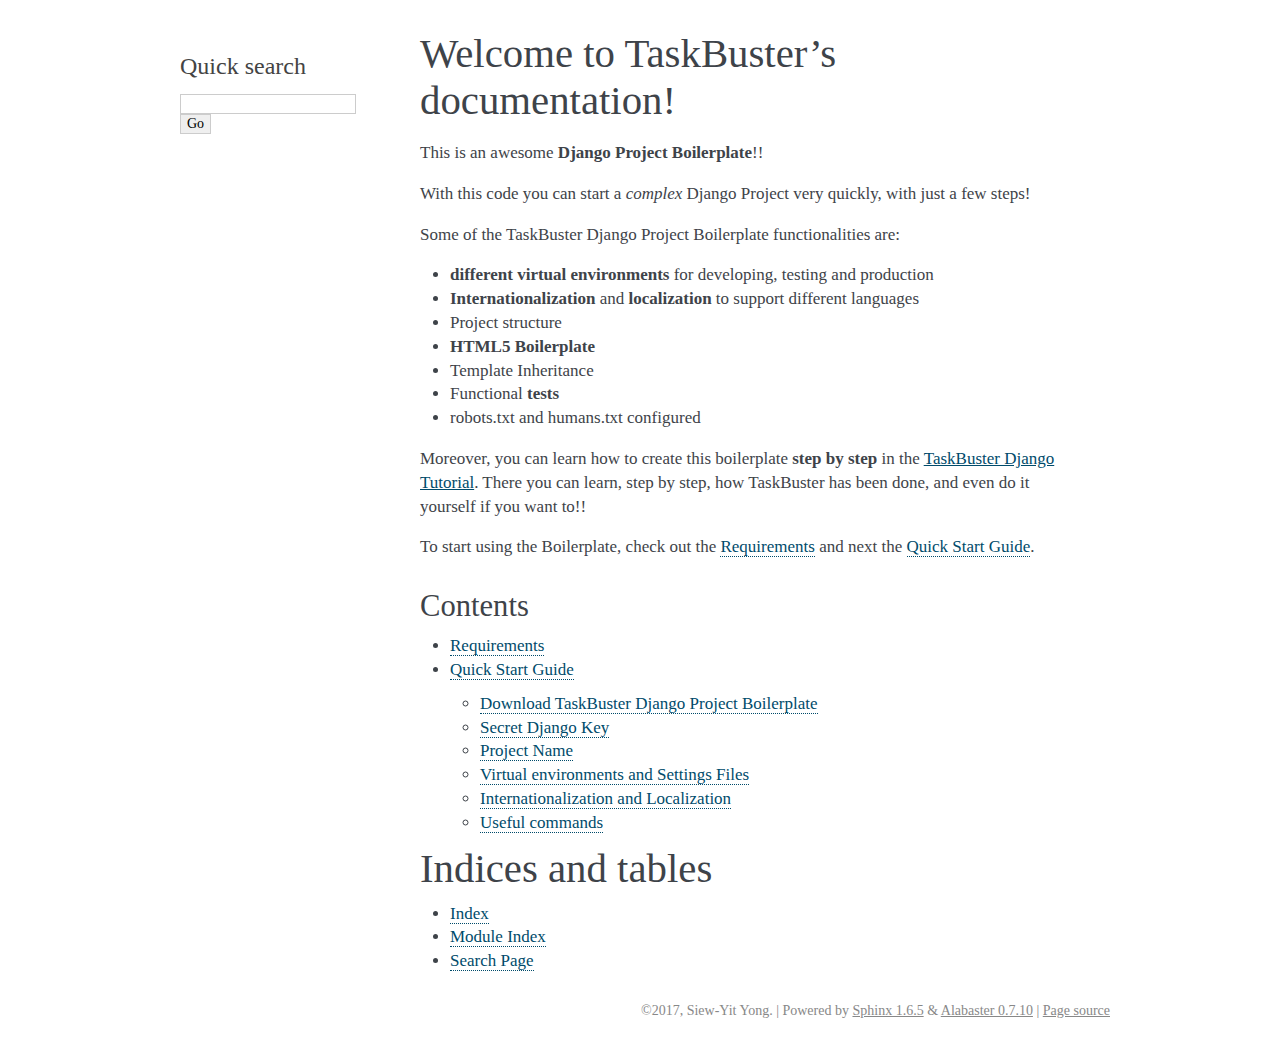
<file: docs/_build/html/index.html>
<!DOCTYPE html PUBLIC "-//W3C//DTD XHTML 1.0 Transitional//EN"
  "http://www.w3.org/TR/xhtml1/DTD/xhtml1-transitional.dtd">

<html xmlns="http://www.w3.org/1999/xhtml">
  <head>
    <meta http-equiv="Content-Type" content="text/html; charset=utf-8" />
    <title>Welcome to TaskBuster’s documentation! &#8212; TaskBuster 0.1.0 documentation</title>
    <link rel="stylesheet" href="_static/alabaster.css" type="text/css" />
    <link rel="stylesheet" href="_static/pygments.css" type="text/css" />
    <script type="text/javascript">
      var DOCUMENTATION_OPTIONS = {
        URL_ROOT:    './',
        VERSION:     '0.1.0',
        COLLAPSE_INDEX: false,
        FILE_SUFFIX: '.html',
        HAS_SOURCE:  true,
        SOURCELINK_SUFFIX: '.txt'
      };
    </script>
    <script type="text/javascript" src="_static/jquery.js"></script>
    <script type="text/javascript" src="_static/underscore.js"></script>
    <script type="text/javascript" src="_static/doctools.js"></script>
    <link rel="index" title="Index" href="genindex.html" />
    <link rel="search" title="Search" href="search.html" />
    <link rel="next" title="Requirements" href="requirements.html" />
   
  <link rel="stylesheet" href="_static/custom.css" type="text/css" />
  
  
  <meta name="viewport" content="width=device-width, initial-scale=0.9, maximum-scale=0.9" />

  </head>
  <body>
  

    <div class="document">
      <div class="documentwrapper">
        <div class="bodywrapper">
          <div class="body" role="main">
            
  <div class="section" id="welcome-to-taskbuster-s-documentation">
<h1>Welcome to TaskBuster’s documentation!<a class="headerlink" href="#welcome-to-taskbuster-s-documentation" title="Permalink to this headline">¶</a></h1>
<p>This is an awesome <strong>Django Project Boilerplate</strong>!!</p>
<p>With this code you can start a <em>complex</em> Django Project
very quickly, with just a few steps!</p>
<p>Some of the TaskBuster Django Project Boilerplate functionalities are:</p>
<ul class="simple">
<li><strong>different virtual environments</strong> for developing, testing and production</li>
<li><strong>Internationalization</strong> and <strong>localization</strong> to support different languages</li>
<li>Project structure</li>
<li><strong>HTML5 Boilerplate</strong></li>
<li>Template Inheritance</li>
<li>Functional <strong>tests</strong></li>
<li>robots.txt and humans.txt configured</li>
</ul>
<p>Moreover, you can learn how to create this boilerplate <strong>step by step</strong>
in the <a href="http://marinamele.com/taskbuster-django-tutorial"
target="_blank">TaskBuster Django Tutorial</a>. There you can learn, step by step, how
TaskBuster has been done, and even do it yourself if you want to!!</p>
<p>To start using the Boilerplate, check out the <a class="reference internal" href="requirements.html"><span class="doc">Requirements</span></a>
and next the <a class="reference internal" href="quick_start.html"><span class="doc">Quick Start Guide</span></a>.</p>
<div class="section" id="contents">
<h2>Contents<a class="headerlink" href="#contents" title="Permalink to this headline">¶</a></h2>
<div class="toctree-wrapper compound">
<ul>
<li class="toctree-l1"><a class="reference internal" href="requirements.html">Requirements</a></li>
<li class="toctree-l1"><a class="reference internal" href="quick_start.html">Quick Start Guide</a><ul>
<li class="toctree-l2"><a class="reference internal" href="quick_start.html#download-taskbuster-django-project-boilerplate">Download TaskBuster Django Project Boilerplate</a></li>
<li class="toctree-l2"><a class="reference internal" href="quick_start.html#secret-django-key">Secret Django Key</a></li>
<li class="toctree-l2"><a class="reference internal" href="quick_start.html#project-name">Project Name</a></li>
<li class="toctree-l2"><a class="reference internal" href="quick_start.html#virtual-environments-and-settings-files">Virtual environments and Settings Files</a></li>
<li class="toctree-l2"><a class="reference internal" href="quick_start.html#internationalization-and-localization">Internationalization and Localization</a></li>
<li class="toctree-l2"><a class="reference internal" href="quick_start.html#useful-commands">Useful commands</a></li>
</ul>
</li>
</ul>
</div>
</div>
</div>
<div class="section" id="indices-and-tables">
<h1>Indices and tables<a class="headerlink" href="#indices-and-tables" title="Permalink to this headline">¶</a></h1>
<ul class="simple">
<li><a class="reference internal" href="genindex.html"><span class="std std-ref">Index</span></a></li>
<li><a class="reference internal" href="py-modindex.html"><span class="std std-ref">Module Index</span></a></li>
<li><a class="reference internal" href="search.html"><span class="std std-ref">Search Page</span></a></li>
</ul>
</div>


          </div>
        </div>
      </div>
      <div class="sphinxsidebar" role="navigation" aria-label="main navigation">
        <div class="sphinxsidebarwrapper"><div class="relations">
<h3>Related Topics</h3>
<ul>
  <li><a href="#">Documentation overview</a><ul>
      <li>Next: <a href="requirements.html" title="next chapter">Requirements</a></li>
  </ul></li>
</ul>
</div>
<div id="searchbox" style="display: none" role="search">
  <h3>Quick search</h3>
    <form class="search" action="search.html" method="get">
      <div><input type="text" name="q" /></div>
      <div><input type="submit" value="Go" /></div>
      <input type="hidden" name="check_keywords" value="yes" />
      <input type="hidden" name="area" value="default" />
    </form>
</div>
<script type="text/javascript">$('#searchbox').show(0);</script>
        </div>
      </div>
      <div class="clearer"></div>
    </div>
    <div class="footer">
      &copy;2017, Siew-Yit Yong.
      
      |
      Powered by <a href="http://sphinx-doc.org/">Sphinx 1.6.5</a>
      &amp; <a href="https://github.com/bitprophet/alabaster">Alabaster 0.7.10</a>
      
      |
      <a href="_sources/index.rst.txt"
          rel="nofollow">Page source</a>
    </div>

    

    
  </body>
</html>
</file>
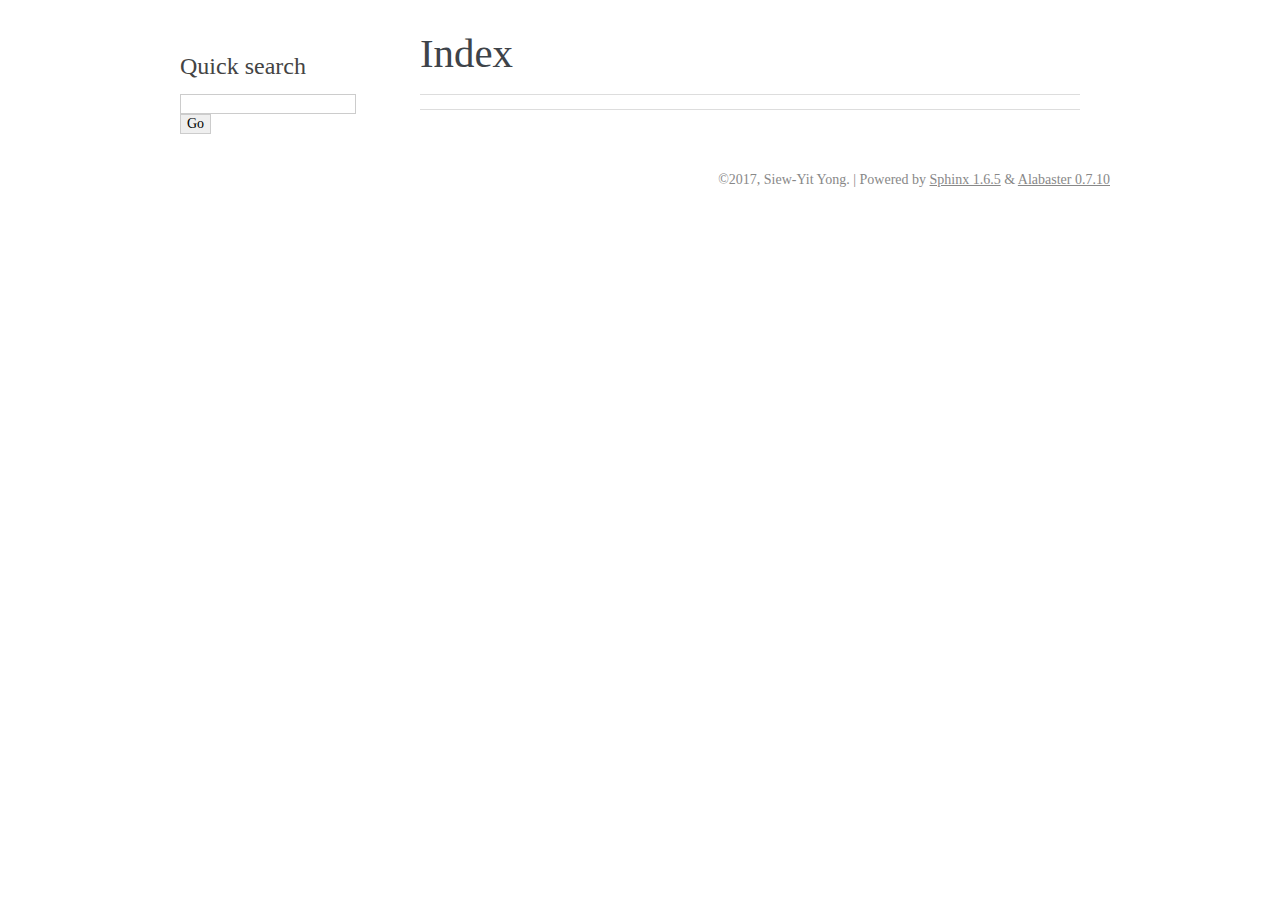
<file: docs/_build/html/genindex.html>
<!DOCTYPE html PUBLIC "-//W3C//DTD XHTML 1.0 Transitional//EN"
  "http://www.w3.org/TR/xhtml1/DTD/xhtml1-transitional.dtd">

<html xmlns="http://www.w3.org/1999/xhtml">
  <head>
    <meta http-equiv="Content-Type" content="text/html; charset=utf-8" />
    <title>Index &#8212; TaskBuster 0.1.0 documentation</title>
    <link rel="stylesheet" href="_static/alabaster.css" type="text/css" />
    <link rel="stylesheet" href="_static/pygments.css" type="text/css" />
    <script type="text/javascript">
      var DOCUMENTATION_OPTIONS = {
        URL_ROOT:    './',
        VERSION:     '0.1.0',
        COLLAPSE_INDEX: false,
        FILE_SUFFIX: '.html',
        HAS_SOURCE:  true,
        SOURCELINK_SUFFIX: '.txt'
      };
    </script>
    <script type="text/javascript" src="_static/jquery.js"></script>
    <script type="text/javascript" src="_static/underscore.js"></script>
    <script type="text/javascript" src="_static/doctools.js"></script>
    <link rel="index" title="Index" href="#" />
    <link rel="search" title="Search" href="search.html" />
   
  <link rel="stylesheet" href="_static/custom.css" type="text/css" />
  
  
  <meta name="viewport" content="width=device-width, initial-scale=0.9, maximum-scale=0.9" />

  </head>
  <body>
  

    <div class="document">
      <div class="documentwrapper">
        <div class="bodywrapper">
          <div class="body" role="main">
            

<h1 id="index">Index</h1>

<div class="genindex-jumpbox">
 
</div>


          </div>
        </div>
      </div>
      <div class="sphinxsidebar" role="navigation" aria-label="main navigation">
        <div class="sphinxsidebarwrapper"><div class="relations">
<h3>Related Topics</h3>
<ul>
  <li><a href="index.html">Documentation overview</a><ul>
  </ul></li>
</ul>
</div>
<div id="searchbox" style="display: none" role="search">
  <h3>Quick search</h3>
    <form class="search" action="search.html" method="get">
      <div><input type="text" name="q" /></div>
      <div><input type="submit" value="Go" /></div>
      <input type="hidden" name="check_keywords" value="yes" />
      <input type="hidden" name="area" value="default" />
    </form>
</div>
<script type="text/javascript">$('#searchbox').show(0);</script>
        </div>
      </div>
      <div class="clearer"></div>
    </div>
    <div class="footer">
      &copy;2017, Siew-Yit Yong.
      
      |
      Powered by <a href="http://sphinx-doc.org/">Sphinx 1.6.5</a>
      &amp; <a href="https://github.com/bitprophet/alabaster">Alabaster 0.7.10</a>
      
    </div>

    

    
  </body>
</html>
</file>
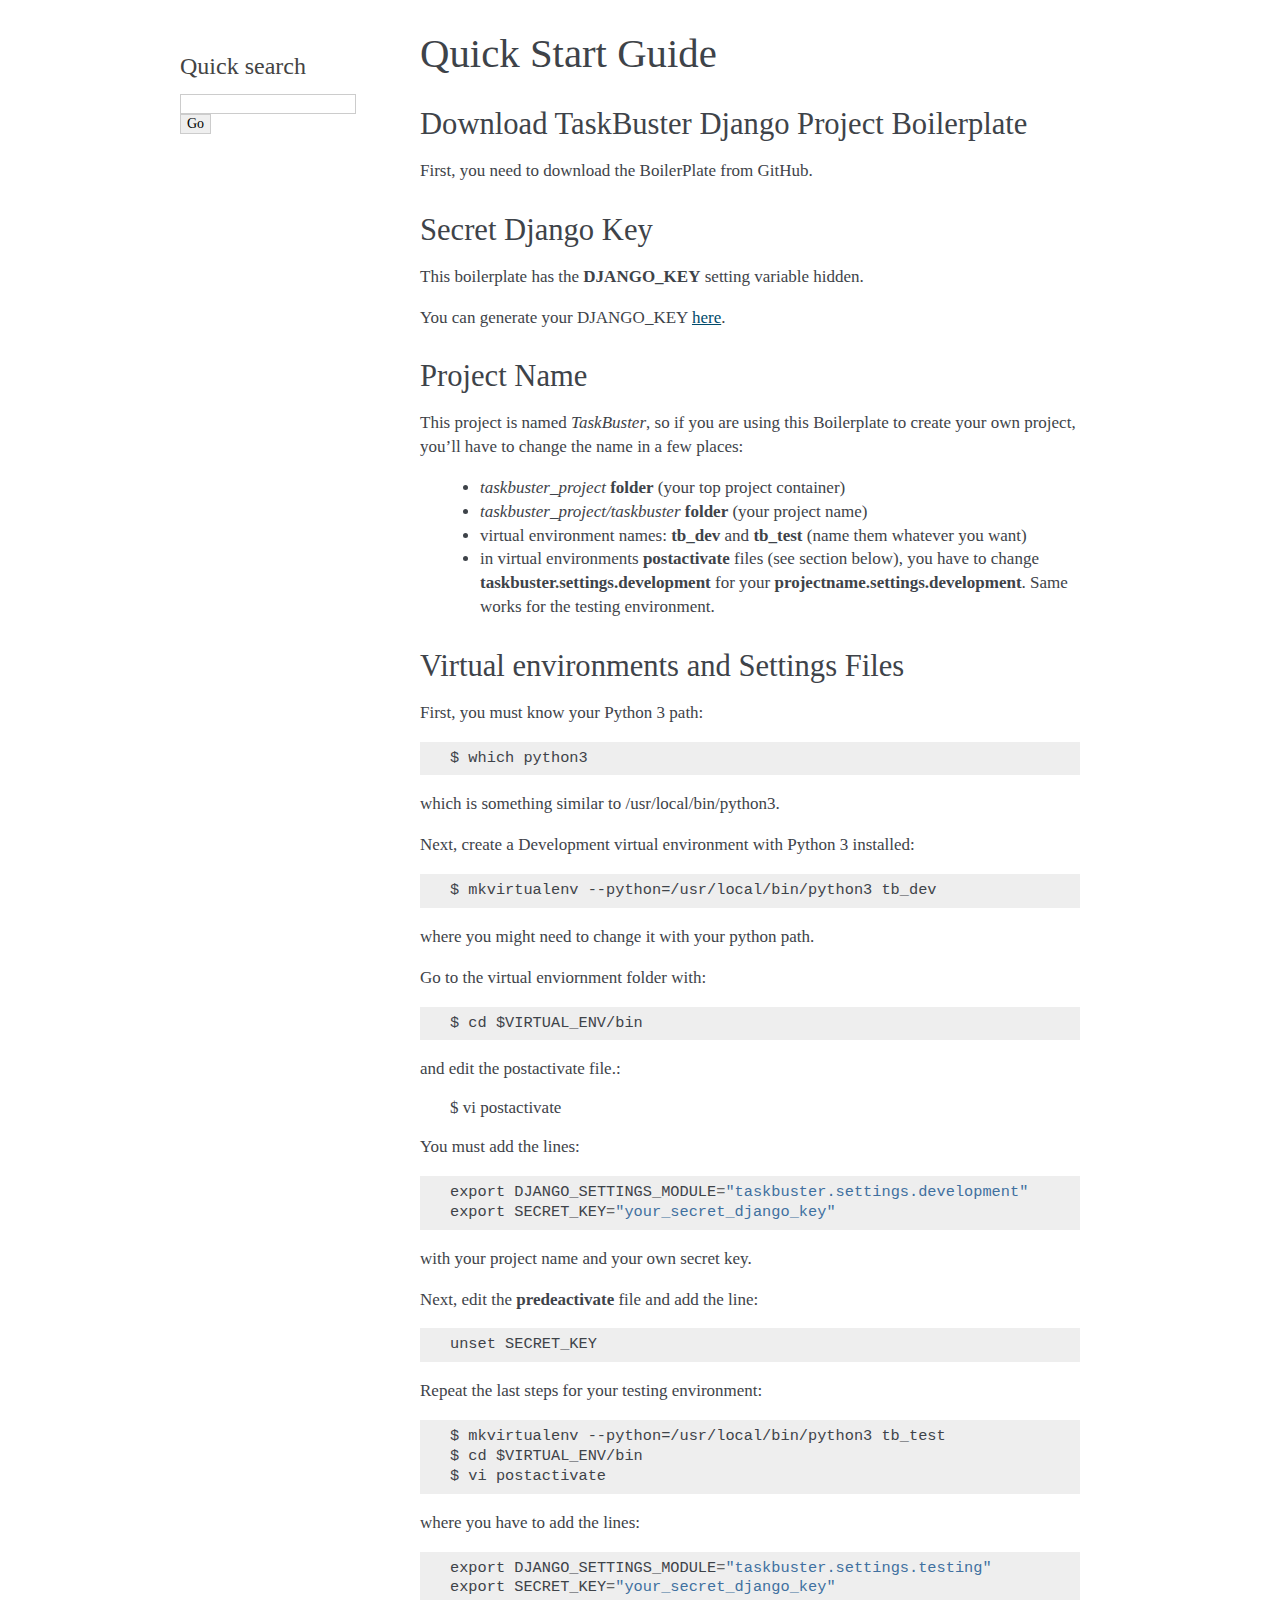
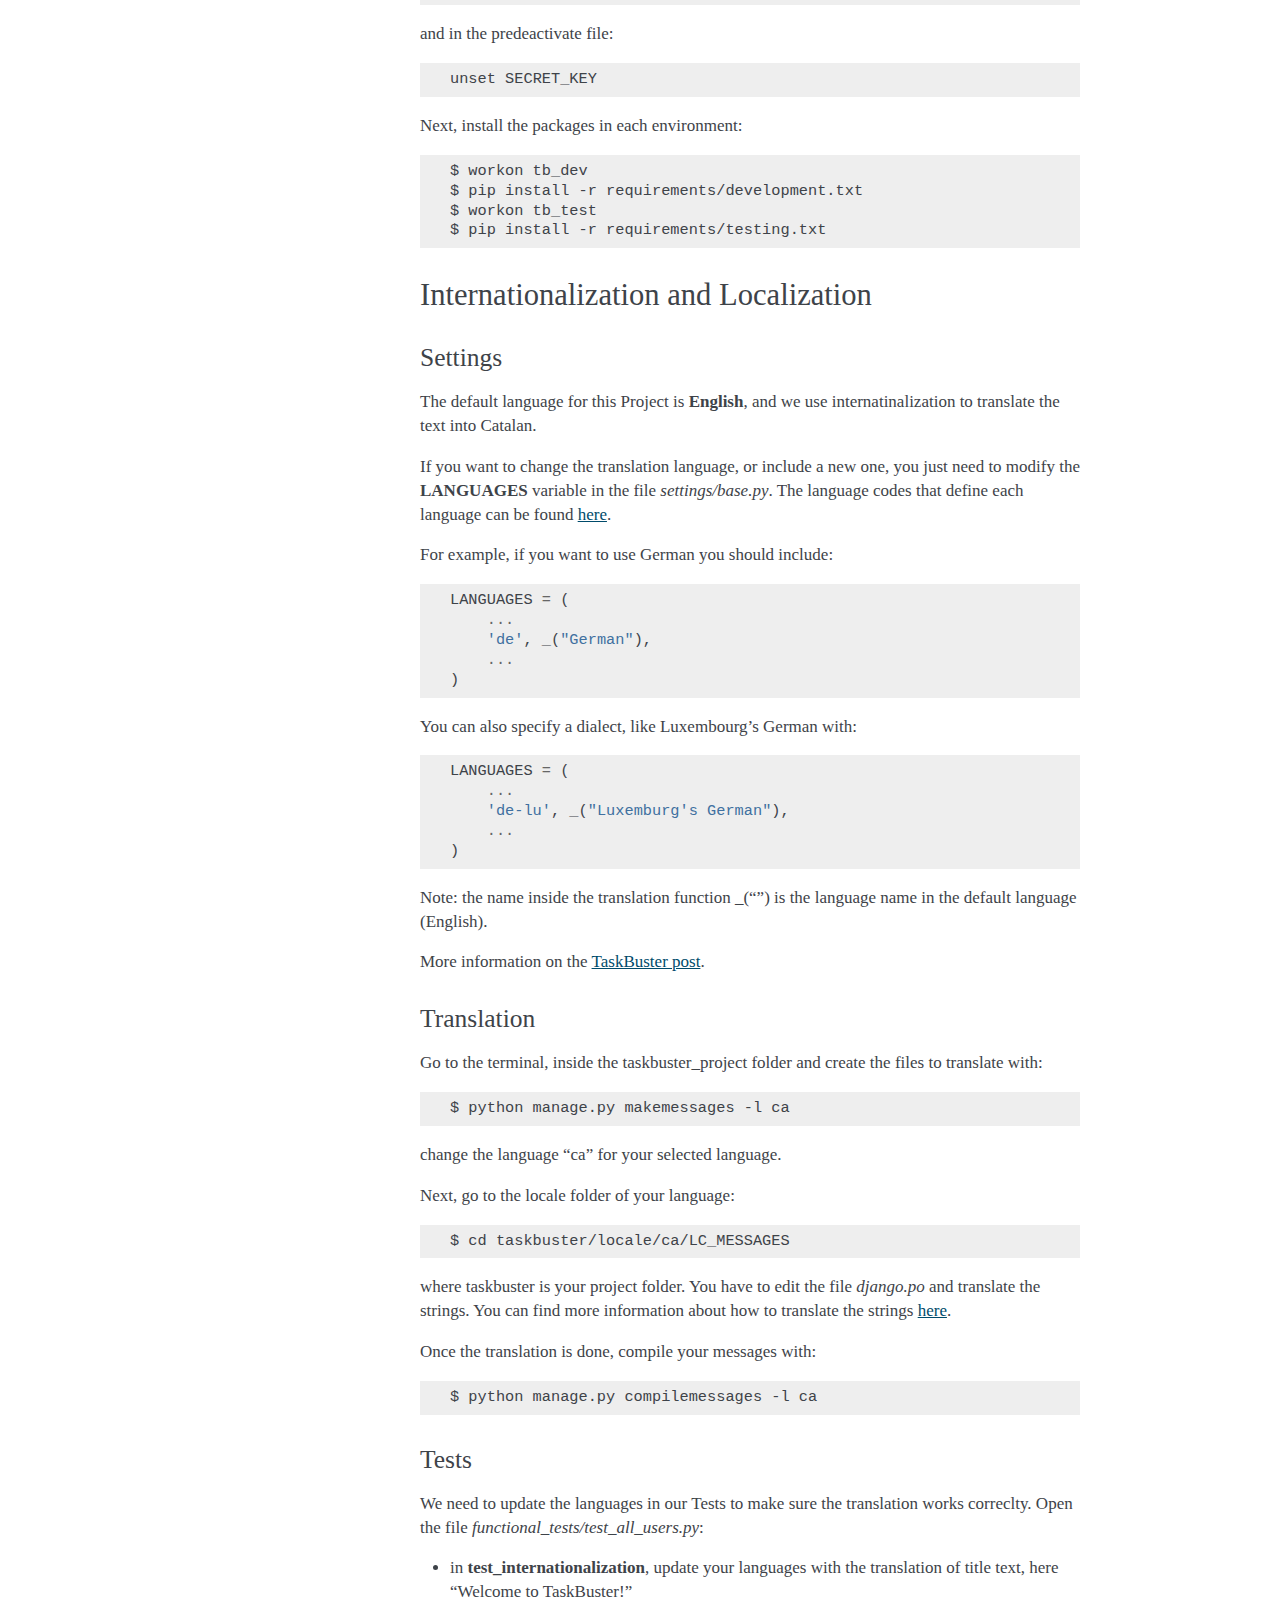
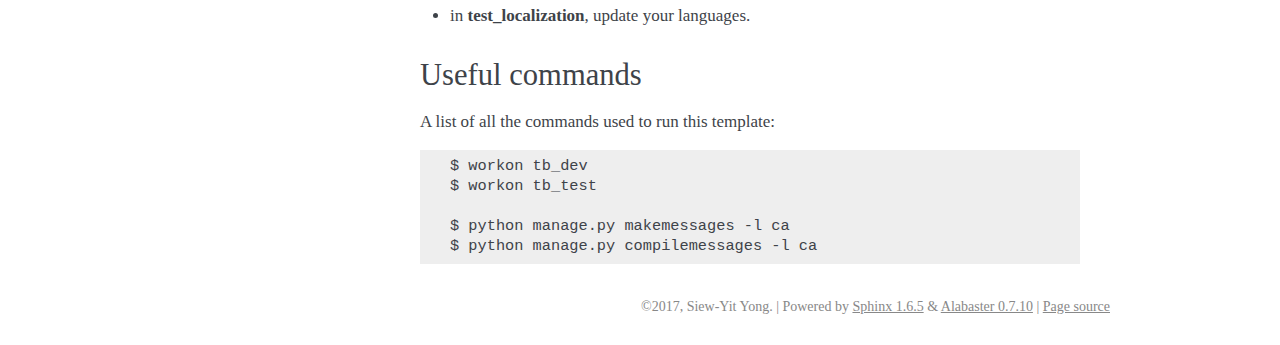
<file: docs/_build/html/quick_start.html>
<!DOCTYPE html PUBLIC "-//W3C//DTD XHTML 1.0 Transitional//EN"
  "http://www.w3.org/TR/xhtml1/DTD/xhtml1-transitional.dtd">

<html xmlns="http://www.w3.org/1999/xhtml">
  <head>
    <meta http-equiv="Content-Type" content="text/html; charset=utf-8" />
    <title>Quick Start Guide &#8212; TaskBuster 0.1.0 documentation</title>
    <link rel="stylesheet" href="_static/alabaster.css" type="text/css" />
    <link rel="stylesheet" href="_static/pygments.css" type="text/css" />
    <script type="text/javascript">
      var DOCUMENTATION_OPTIONS = {
        URL_ROOT:    './',
        VERSION:     '0.1.0',
        COLLAPSE_INDEX: false,
        FILE_SUFFIX: '.html',
        HAS_SOURCE:  true,
        SOURCELINK_SUFFIX: '.txt'
      };
    </script>
    <script type="text/javascript" src="_static/jquery.js"></script>
    <script type="text/javascript" src="_static/underscore.js"></script>
    <script type="text/javascript" src="_static/doctools.js"></script>
    <link rel="index" title="Index" href="genindex.html" />
    <link rel="search" title="Search" href="search.html" />
    <link rel="prev" title="Requirements" href="requirements.html" />
   
  <link rel="stylesheet" href="_static/custom.css" type="text/css" />
  
  
  <meta name="viewport" content="width=device-width, initial-scale=0.9, maximum-scale=0.9" />

  </head>
  <body>
  

    <div class="document">
      <div class="documentwrapper">
        <div class="bodywrapper">
          <div class="body" role="main">
            
  <div class="section" id="quick-start-guide">
<h1>Quick Start Guide<a class="headerlink" href="#quick-start-guide" title="Permalink to this headline">¶</a></h1>
<div class="section" id="download-taskbuster-django-project-boilerplate">
<h2>Download TaskBuster Django Project Boilerplate<a class="headerlink" href="#download-taskbuster-django-project-boilerplate" title="Permalink to this headline">¶</a></h2>
<p>First, you need to download the BoilerPlate from GitHub.</p>
</div>
<div class="section" id="secret-django-key">
<h2>Secret Django Key<a class="headerlink" href="#secret-django-key" title="Permalink to this headline">¶</a></h2>
<p>This boilerplate has the <strong>DJANGO_KEY</strong> setting variable hidden.</p>
<p>You can generate your DJANGO_KEY <a href="http://www.miniwebtool.com/django-secret-key-generator"
target="_blank">here</a>.</p>
</div>
<div class="section" id="project-name">
<h2>Project Name<a class="headerlink" href="#project-name" title="Permalink to this headline">¶</a></h2>
<p>This project is named <em>TaskBuster</em>, so if you are using this
Boilerplate to create your own project, you’ll have to change
the name in a few places:</p>
<blockquote>
<div><ul class="simple">
<li><em>taskbuster_project</em> <strong>folder</strong> (your top project container)</li>
<li><em>taskbuster_project/taskbuster</em> <strong>folder</strong> (your project name)</li>
<li>virtual environment names: <strong>tb_dev</strong> and <strong>tb_test</strong> (name them whatever you want)</li>
<li>in virtual environments <strong>postactivate</strong> files (see section below), you have to change <strong>taskbuster.settings.development</strong> for your <strong>projectname.settings.development</strong>. Same works for the testing environment.</li>
</ul>
</div></blockquote>
</div>
<div class="section" id="virtual-environments-and-settings-files">
<h2>Virtual environments and Settings Files<a class="headerlink" href="#virtual-environments-and-settings-files" title="Permalink to this headline">¶</a></h2>
<p>First, you must know your Python 3 path:</p>
<div class="highlight-default"><div class="highlight"><pre><span></span>$ which python3
</pre></div>
</div>
<p>which is something similar to /usr/local/bin/python3.</p>
<p>Next, create a Development virtual environment with Python 3 installed:</p>
<div class="highlight-default"><div class="highlight"><pre><span></span>$ mkvirtualenv --python=/usr/local/bin/python3 tb_dev
</pre></div>
</div>
<p>where you might need to change it with your python path.</p>
<p>Go to the virtual enviornment folder with:</p>
<div class="highlight-default"><div class="highlight"><pre><span></span>$ cd $VIRTUAL_ENV/bin
</pre></div>
</div>
<p>and edit the postactivate file.:</p>
<blockquote>
<div>$ vi postactivate</div></blockquote>
<p>You must add the lines:</p>
<div class="highlight-default"><div class="highlight"><pre><span></span><span class="n">export</span> <span class="n">DJANGO_SETTINGS_MODULE</span><span class="o">=</span><span class="s2">&quot;taskbuster.settings.development&quot;</span>
<span class="n">export</span> <span class="n">SECRET_KEY</span><span class="o">=</span><span class="s2">&quot;your_secret_django_key&quot;</span>
</pre></div>
</div>
<p>with your project name and your own secret key.</p>
<p>Next, edit the <strong>predeactivate</strong> file and add the line:</p>
<div class="highlight-default"><div class="highlight"><pre><span></span><span class="n">unset</span> <span class="n">SECRET_KEY</span>
</pre></div>
</div>
<p>Repeat the last steps for your testing environment:</p>
<div class="highlight-default"><div class="highlight"><pre><span></span>$ mkvirtualenv --python=/usr/local/bin/python3 tb_test
$ cd $VIRTUAL_ENV/bin
$ vi postactivate
</pre></div>
</div>
<p>where you have to add the lines:</p>
<div class="highlight-default"><div class="highlight"><pre><span></span><span class="n">export</span> <span class="n">DJANGO_SETTINGS_MODULE</span><span class="o">=</span><span class="s2">&quot;taskbuster.settings.testing&quot;</span>
<span class="n">export</span> <span class="n">SECRET_KEY</span><span class="o">=</span><span class="s2">&quot;your_secret_django_key&quot;</span>
</pre></div>
</div>
<p>and in the predeactivate file:</p>
<div class="highlight-default"><div class="highlight"><pre><span></span><span class="n">unset</span> <span class="n">SECRET_KEY</span>
</pre></div>
</div>
<p>Next, install the packages in each environment:</p>
<div class="highlight-default"><div class="highlight"><pre><span></span>$ workon tb_dev
$ pip install -r requirements/development.txt
$ workon tb_test
$ pip install -r requirements/testing.txt
</pre></div>
</div>
</div>
<div class="section" id="internationalization-and-localization">
<h2>Internationalization and Localization<a class="headerlink" href="#internationalization-and-localization" title="Permalink to this headline">¶</a></h2>
<div class="section" id="settings">
<h3>Settings<a class="headerlink" href="#settings" title="Permalink to this headline">¶</a></h3>
<p>The default language for this Project is <strong>English</strong>, and we use internatinalization to translate the text into Catalan.</p>
<p>If you want to change the translation language, or include a new one, you just need to modify the <strong>LANGUAGES</strong> variable in the file <em>settings/base.py</em>. The language codes that define each language can be found <a href="http://msdn.microsoft.com/en-us/library/ms533052(v=vs.85).aspx" target="_blank">here</a>.</p>
<p>For example, if you want to use German you should include:</p>
<div class="highlight-default"><div class="highlight"><pre><span></span><span class="n">LANGUAGES</span> <span class="o">=</span> <span class="p">(</span>
    <span class="o">...</span>
    <span class="s1">&#39;de&#39;</span><span class="p">,</span> <span class="n">_</span><span class="p">(</span><span class="s2">&quot;German&quot;</span><span class="p">),</span>
    <span class="o">...</span>
<span class="p">)</span>
</pre></div>
</div>
<p>You can also specify a dialect, like Luxembourg’s German with:</p>
<div class="highlight-default"><div class="highlight"><pre><span></span><span class="n">LANGUAGES</span> <span class="o">=</span> <span class="p">(</span>
    <span class="o">...</span>
    <span class="s1">&#39;de-lu&#39;</span><span class="p">,</span> <span class="n">_</span><span class="p">(</span><span class="s2">&quot;Luxemburg&#39;s German&quot;</span><span class="p">),</span>
    <span class="o">...</span>
<span class="p">)</span>
</pre></div>
</div>
<p>Note: the name inside the translation function _(“”) is the language name in the default language (English).</p>
<p>More information on the <a href="http://marinamele.com/taskbuster-django-tutorial/internationalization-localization-languages-time-zones" target="_blank">TaskBuster post</a>.</p>
</div>
<div class="section" id="translation">
<h3>Translation<a class="headerlink" href="#translation" title="Permalink to this headline">¶</a></h3>
<p>Go to the terminal, inside the taskbuster_project folder and create the files to translate with:</p>
<div class="highlight-default"><div class="highlight"><pre><span></span>$ python manage.py makemessages -l ca
</pre></div>
</div>
<p>change the language “ca” for your selected language.</p>
<p>Next, go to the locale folder of your language:</p>
<div class="highlight-default"><div class="highlight"><pre><span></span>$ cd taskbuster/locale/ca/LC_MESSAGES
</pre></div>
</div>
<p>where taskbuster is your project folder. You have to edit the file <em>django.po</em> and translate the strings. You can find more information about how to translate the strings <a href="http://marinamele.com/taskbuster-django-tutorial/internationalization-localization-languages-time-zones#inter-translation" target="_blank">here</a>.</p>
<p>Once the translation is done, compile your messages with:</p>
<div class="highlight-default"><div class="highlight"><pre><span></span>$ python manage.py compilemessages -l ca
</pre></div>
</div>
</div>
<div class="section" id="tests">
<h3>Tests<a class="headerlink" href="#tests" title="Permalink to this headline">¶</a></h3>
<p>We need to update the languages in our Tests to make sure the translation works correclty. Open the file <em>functional_tests/test_all_users.py</em>:</p>
<ul class="simple">
<li>in <strong>test_internationalization</strong>, update your languages with the translation of title text, here “Welcome to TaskBuster!”</li>
<li>in <strong>test_localization</strong>, update your languages.</li>
</ul>
</div>
</div>
<div class="section" id="useful-commands">
<h2>Useful commands<a class="headerlink" href="#useful-commands" title="Permalink to this headline">¶</a></h2>
<p>A list of all the commands used to run this template:</p>
<div class="highlight-default"><div class="highlight"><pre><span></span>$ workon tb_dev
$ workon tb_test

$ python manage.py makemessages -l ca
$ python manage.py compilemessages -l ca
</pre></div>
</div>
</div>
</div>


          </div>
        </div>
      </div>
      <div class="sphinxsidebar" role="navigation" aria-label="main navigation">
        <div class="sphinxsidebarwrapper"><div class="relations">
<h3>Related Topics</h3>
<ul>
  <li><a href="index.html">Documentation overview</a><ul>
      <li>Previous: <a href="requirements.html" title="previous chapter">Requirements</a></li>
  </ul></li>
</ul>
</div>
<div id="searchbox" style="display: none" role="search">
  <h3>Quick search</h3>
    <form class="search" action="search.html" method="get">
      <div><input type="text" name="q" /></div>
      <div><input type="submit" value="Go" /></div>
      <input type="hidden" name="check_keywords" value="yes" />
      <input type="hidden" name="area" value="default" />
    </form>
</div>
<script type="text/javascript">$('#searchbox').show(0);</script>
        </div>
      </div>
      <div class="clearer"></div>
    </div>
    <div class="footer">
      &copy;2017, Siew-Yit Yong.
      
      |
      Powered by <a href="http://sphinx-doc.org/">Sphinx 1.6.5</a>
      &amp; <a href="https://github.com/bitprophet/alabaster">Alabaster 0.7.10</a>
      
      |
      <a href="_sources/quick_start.rst.txt"
          rel="nofollow">Page source</a>
    </div>

    

    
  </body>
</html>
</file>
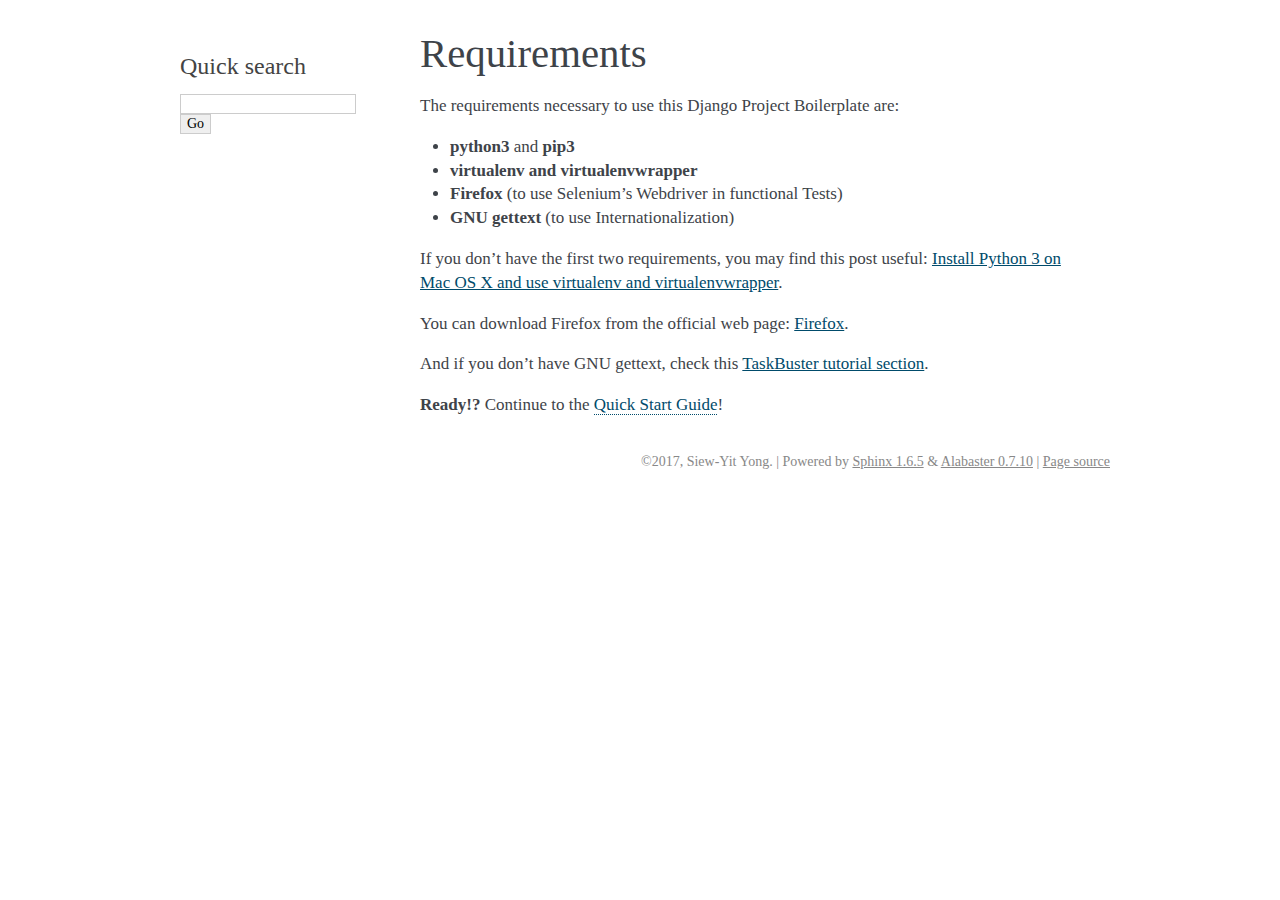
<file: docs/_build/html/requirements.html>
<!DOCTYPE html PUBLIC "-//W3C//DTD XHTML 1.0 Transitional//EN"
  "http://www.w3.org/TR/xhtml1/DTD/xhtml1-transitional.dtd">

<html xmlns="http://www.w3.org/1999/xhtml">
  <head>
    <meta http-equiv="Content-Type" content="text/html; charset=utf-8" />
    <title>Requirements &#8212; TaskBuster 0.1.0 documentation</title>
    <link rel="stylesheet" href="_static/alabaster.css" type="text/css" />
    <link rel="stylesheet" href="_static/pygments.css" type="text/css" />
    <script type="text/javascript">
      var DOCUMENTATION_OPTIONS = {
        URL_ROOT:    './',
        VERSION:     '0.1.0',
        COLLAPSE_INDEX: false,
        FILE_SUFFIX: '.html',
        HAS_SOURCE:  true,
        SOURCELINK_SUFFIX: '.txt'
      };
    </script>
    <script type="text/javascript" src="_static/jquery.js"></script>
    <script type="text/javascript" src="_static/underscore.js"></script>
    <script type="text/javascript" src="_static/doctools.js"></script>
    <link rel="index" title="Index" href="genindex.html" />
    <link rel="search" title="Search" href="search.html" />
    <link rel="next" title="Quick Start Guide" href="quick_start.html" />
    <link rel="prev" title="Welcome to TaskBuster’s documentation!" href="index.html" />
   
  <link rel="stylesheet" href="_static/custom.css" type="text/css" />
  
  
  <meta name="viewport" content="width=device-width, initial-scale=0.9, maximum-scale=0.9" />

  </head>
  <body>
  

    <div class="document">
      <div class="documentwrapper">
        <div class="bodywrapper">
          <div class="body" role="main">
            
  <div class="section" id="requirements">
<h1>Requirements<a class="headerlink" href="#requirements" title="Permalink to this headline">¶</a></h1>
<p>The requirements necessary to use this Django Project Boilerplate are:</p>
<ul class="simple">
<li><strong>python3</strong> and <strong>pip3</strong></li>
<li><strong>virtualenv and virtualenvwrapper</strong></li>
<li><strong>Firefox</strong> (to use Selenium’s Webdriver in functional Tests)</li>
<li><strong>GNU gettext</strong> (to use Internationalization)</li>
</ul>
<p>If you don’t have the first two requirements, you may find this
post useful: <a href="http://www.marinamele.com/2014/07/install-python3-on-mac-os-x-and-use-virtualenv-and-virtualenvwrapper.html" target="_blank">Install Python 3 on Mac OS X and use virtualenv and virtualenvwrapper</a>.</p>
<p>You can download Firefox from the official web page: <a href="https://www.mozilla.org" target="_blank">Firefox</a>.</p>
<p>And if you don’t have GNU gettext, check this <a href="http://marinamele.com/taskbuster-django-tutorial/internationalization-localization-languages-time-zones" target="_blank">TaskBuster tutorial section</a>.</p>
<p><strong>Ready!?</strong> Continue to the <a class="reference internal" href="quick_start.html"><span class="doc">Quick Start Guide</span></a>!</p>
</div>


          </div>
        </div>
      </div>
      <div class="sphinxsidebar" role="navigation" aria-label="main navigation">
        <div class="sphinxsidebarwrapper"><div class="relations">
<h3>Related Topics</h3>
<ul>
  <li><a href="index.html">Documentation overview</a><ul>
      <li>Previous: <a href="index.html" title="previous chapter">Welcome to TaskBuster’s documentation!</a></li>
      <li>Next: <a href="quick_start.html" title="next chapter">Quick Start Guide</a></li>
  </ul></li>
</ul>
</div>
<div id="searchbox" style="display: none" role="search">
  <h3>Quick search</h3>
    <form class="search" action="search.html" method="get">
      <div><input type="text" name="q" /></div>
      <div><input type="submit" value="Go" /></div>
      <input type="hidden" name="check_keywords" value="yes" />
      <input type="hidden" name="area" value="default" />
    </form>
</div>
<script type="text/javascript">$('#searchbox').show(0);</script>
        </div>
      </div>
      <div class="clearer"></div>
    </div>
    <div class="footer">
      &copy;2017, Siew-Yit Yong.
      
      |
      Powered by <a href="http://sphinx-doc.org/">Sphinx 1.6.5</a>
      &amp; <a href="https://github.com/bitprophet/alabaster">Alabaster 0.7.10</a>
      
      |
      <a href="_sources/requirements.rst.txt"
          rel="nofollow">Page source</a>
    </div>

    

    
  </body>
</html>
</file>
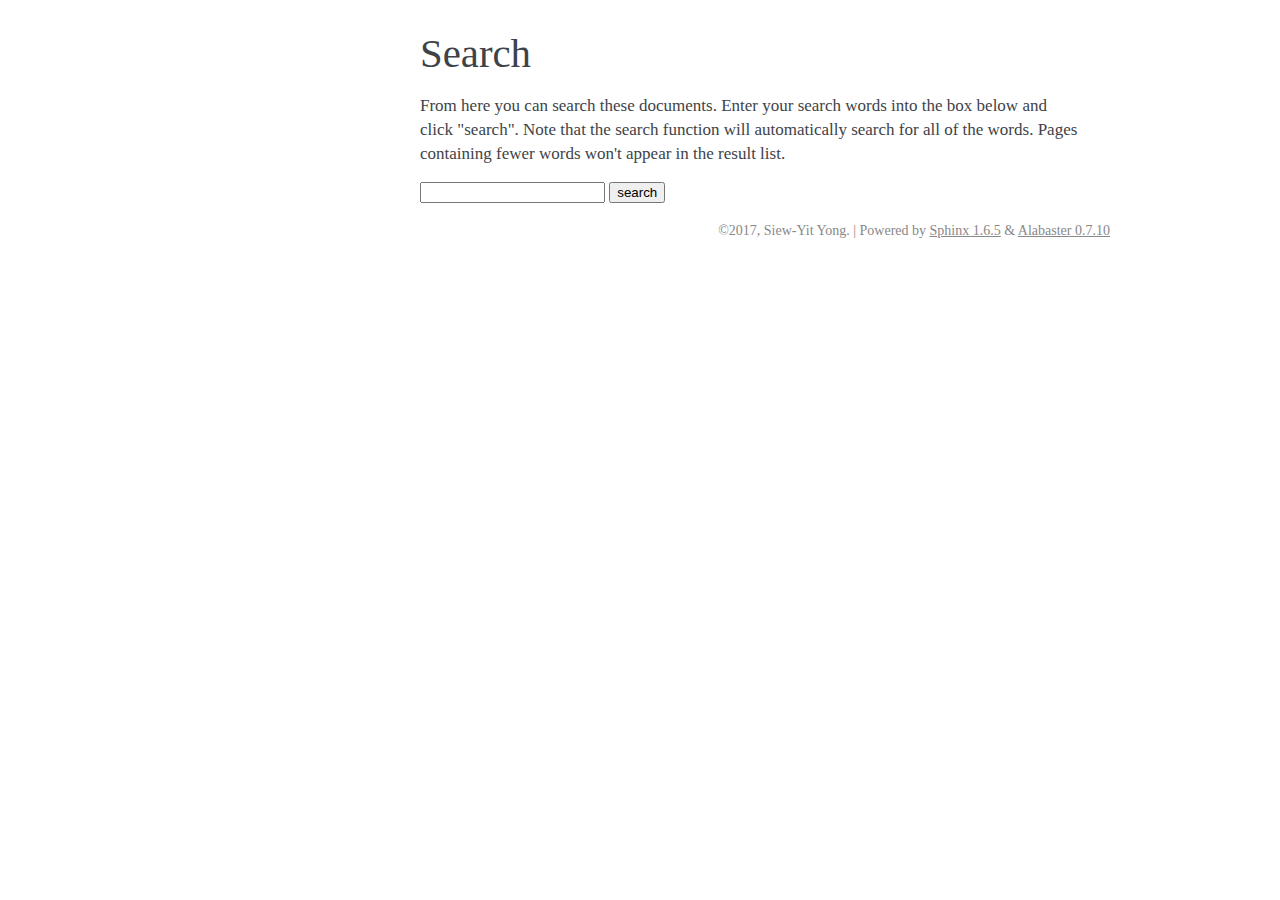
<file: docs/_build/html/search.html>
<!DOCTYPE html PUBLIC "-//W3C//DTD XHTML 1.0 Transitional//EN"
  "http://www.w3.org/TR/xhtml1/DTD/xhtml1-transitional.dtd">

<html xmlns="http://www.w3.org/1999/xhtml">
  <head>
    <meta http-equiv="Content-Type" content="text/html; charset=utf-8" />
    <title>Search &#8212; TaskBuster 0.1.0 documentation</title>
    <link rel="stylesheet" href="_static/alabaster.css" type="text/css" />
    <link rel="stylesheet" href="_static/pygments.css" type="text/css" />
    <script type="text/javascript">
      var DOCUMENTATION_OPTIONS = {
        URL_ROOT:    './',
        VERSION:     '0.1.0',
        COLLAPSE_INDEX: false,
        FILE_SUFFIX: '.html',
        HAS_SOURCE:  true,
        SOURCELINK_SUFFIX: '.txt'
      };
    </script>
    <script type="text/javascript" src="_static/jquery.js"></script>
    <script type="text/javascript" src="_static/underscore.js"></script>
    <script type="text/javascript" src="_static/doctools.js"></script>
    <script type="text/javascript" src="_static/searchtools.js"></script>
    <link rel="index" title="Index" href="genindex.html" />
    <link rel="search" title="Search" href="#" />
  <script type="text/javascript">
    jQuery(function() { Search.loadIndex("searchindex.js"); });
  </script>
  
  <script type="text/javascript" id="searchindexloader"></script>
  
   
  <link rel="stylesheet" href="_static/custom.css" type="text/css" />
  
  
  <meta name="viewport" content="width=device-width, initial-scale=0.9, maximum-scale=0.9" />


  </head>
  <body>
  

    <div class="document">
      <div class="documentwrapper">
        <div class="bodywrapper">
          <div class="body" role="main">
            
  <h1 id="search-documentation">Search</h1>
  <div id="fallback" class="admonition warning">
  <script type="text/javascript">$('#fallback').hide();</script>
  <p>
    Please activate JavaScript to enable the search
    functionality.
  </p>
  </div>
  <p>
    From here you can search these documents. Enter your search
    words into the box below and click "search". Note that the search
    function will automatically search for all of the words. Pages
    containing fewer words won't appear in the result list.
  </p>
  <form action="" method="get">
    <input type="text" name="q" value="" />
    <input type="submit" value="search" />
    <span id="search-progress" style="padding-left: 10px"></span>
  </form>
  
  <div id="search-results">
  
  </div>

          </div>
        </div>
      </div>
      <div class="sphinxsidebar" role="navigation" aria-label="main navigation">
        <div class="sphinxsidebarwrapper"><div class="relations">
<h3>Related Topics</h3>
<ul>
  <li><a href="index.html">Documentation overview</a><ul>
  </ul></li>
</ul>
</div>
        </div>
      </div>
      <div class="clearer"></div>
    </div>
    <div class="footer">
      &copy;2017, Siew-Yit Yong.
      
      |
      Powered by <a href="http://sphinx-doc.org/">Sphinx 1.6.5</a>
      &amp; <a href="https://github.com/bitprophet/alabaster">Alabaster 0.7.10</a>
      
    </div>

    

    
  </body>
</html>
</file>
<file: docs/_build/html/_static/alabaster.css>
@import url("basic.css");

/* -- page layout ----------------------------------------------------------- */

body {
    font-family: 'goudy old style', 'minion pro', 'bell mt', Georgia, 'Hiragino Mincho Pro', serif;
    font-size: 17px;
    background-color: #fff;
    color: #000;
    margin: 0;
    padding: 0;
}


div.document {
    width: 940px;
    margin: 30px auto 0 auto;
}

div.documentwrapper {
    float: left;
    width: 100%;
}

div.bodywrapper {
    margin: 0 0 0 220px;
}

div.sphinxsidebar {
    width: 220px;
    font-size: 14px;
    line-height: 1.5;
}

hr {
    border: 1px solid #B1B4B6;
}

div.body {
    background-color: #fff;
    color: #3E4349;
    padding: 0 30px 0 30px;
}

div.body > .section {
    text-align: left;
}

div.footer {
    width: 940px;
    margin: 20px auto 30px auto;
    font-size: 14px;
    color: #888;
    text-align: right;
}

div.footer a {
    color: #888;
}

p.caption {
    font-family: inherit;
    font-size: inherit;
}


div.relations {
    display: none;
}


div.sphinxsidebar a {
    color: #444;
    text-decoration: none;
    border-bottom: 1px dotted #999;
}

div.sphinxsidebar a:hover {
    border-bottom: 1px solid #999;
}

div.sphinxsidebarwrapper {
    padding: 18px 10px;
}

div.sphinxsidebarwrapper p.logo {
    padding: 0;
    margin: -10px 0 0 0px;
    text-align: center;
}

div.sphinxsidebarwrapper h1.logo {
    margin-top: -10px;
    text-align: center;
    margin-bottom: 5px;
    text-align: left;
}

div.sphinxsidebarwrapper h1.logo-name {
    margin-top: 0px;
}

div.sphinxsidebarwrapper p.blurb {
    margin-top: 0;
    font-style: normal;
}

div.sphinxsidebar h3,
div.sphinxsidebar h4 {
    font-family: 'Garamond', 'Georgia', serif;
    color: #444;
    font-size: 24px;
    font-weight: normal;
    margin: 0 0 5px 0;
    padding: 0;
}

div.sphinxsidebar h4 {
    font-size: 20px;
}

div.sphinxsidebar h3 a {
    color: #444;
}

div.sphinxsidebar p.logo a,
div.sphinxsidebar h3 a,
div.sphinxsidebar p.logo a:hover,
div.sphinxsidebar h3 a:hover {
    border: none;
}

div.sphinxsidebar p {
    color: #555;
    margin: 10px 0;
}

div.sphinxsidebar ul {
    margin: 10px 0;
    padding: 0;
    color: #000;
}

div.sphinxsidebar ul li.toctree-l1 > a {
    font-size: 120%;
}

div.sphinxsidebar ul li.toctree-l2 > a {
    font-size: 110%;
}

div.sphinxsidebar input {
    border: 1px solid #CCC;
    font-family: 'goudy old style', 'minion pro', 'bell mt', Georgia, 'Hiragino Mincho Pro', serif;
    font-size: 1em;
}

div.sphinxsidebar hr {
    border: none;
    height: 1px;
    color: #AAA;
    background: #AAA;

    text-align: left;
    margin-left: 0;
    width: 50%;
}

/* -- body styles ----------------------------------------------------------- */

a {
    color: #004B6B;
    text-decoration: underline;
}

a:hover {
    color: #6D4100;
    text-decoration: underline;
}

div.body h1,
div.body h2,
div.body h3,
div.body h4,
div.body h5,
div.body h6 {
    font-family: 'Garamond', 'Georgia', serif;
    font-weight: normal;
    margin: 30px 0px 10px 0px;
    padding: 0;
}

div.body h1 { margin-top: 0; padding-top: 0; font-size: 240%; }
div.body h2 { font-size: 180%; }
div.body h3 { font-size: 150%; }
div.body h4 { font-size: 130%; }
div.body h5 { font-size: 100%; }
div.body h6 { font-size: 100%; }

a.headerlink {
    color: #DDD;
    padding: 0 4px;
    text-decoration: none;
}

a.headerlink:hover {
    color: #444;
    background: #EAEAEA;
}

div.body p, div.body dd, div.body li {
    line-height: 1.4em;
}

div.admonition {
    margin: 20px 0px;
    padding: 10px 30px;
    background-color: #EEE;
    border: 1px solid #CCC;
}

div.admonition tt.xref, div.admonition code.xref, div.admonition a tt {
    background-color: #FBFBFB;
    border-bottom: 1px solid #fafafa;
}

div.admonition p.admonition-title {
    font-family: 'Garamond', 'Georgia', serif;
    font-weight: normal;
    font-size: 24px;
    margin: 0 0 10px 0;
    padding: 0;
    line-height: 1;
}

div.admonition p.last {
    margin-bottom: 0;
}

div.highlight {
    background-color: #fff;
}

dt:target, .highlight {
    background: #FAF3E8;
}

div.warning {
    background-color: #FCC;
    border: 1px solid #FAA;
}

div.danger {
    background-color: #FCC;
    border: 1px solid #FAA;
    -moz-box-shadow: 2px 2px 4px #D52C2C;
    -webkit-box-shadow: 2px 2px 4px #D52C2C;
    box-shadow: 2px 2px 4px #D52C2C;
}

div.error {
    background-color: #FCC;
    border: 1px solid #FAA;
    -moz-box-shadow: 2px 2px 4px #D52C2C;
    -webkit-box-shadow: 2px 2px 4px #D52C2C;
    box-shadow: 2px 2px 4px #D52C2C;
}

div.caution {
    background-color: #FCC;
    border: 1px solid #FAA;
}

div.attention {
    background-color: #FCC;
    border: 1px solid #FAA;
}

div.important {
    background-color: #EEE;
    border: 1px solid #CCC;
}

div.note {
    background-color: #EEE;
    border: 1px solid #CCC;
}

div.tip {
    background-color: #EEE;
    border: 1px solid #CCC;
}

div.hint {
    background-color: #EEE;
    border: 1px solid #CCC;
}

div.seealso {
    background-color: #EEE;
    border: 1px solid #CCC;
}

div.topic {
    background-color: #EEE;
}

p.admonition-title {
    display: inline;
}

p.admonition-title:after {
    content: ":";
}

pre, tt, code {
    font-family: 'Consolas', 'Menlo', 'Deja Vu Sans Mono', 'Bitstream Vera Sans Mono', monospace;
    font-size: 0.9em;
}

.hll {
    background-color: #FFC;
    margin: 0 -12px;
    padding: 0 12px;
    display: block;
}

img.screenshot {
}

tt.descname, tt.descclassname, code.descname, code.descclassname {
    font-size: 0.95em;
}

tt.descname, code.descname {
    padding-right: 0.08em;
}

img.screenshot {
    -moz-box-shadow: 2px 2px 4px #EEE;
    -webkit-box-shadow: 2px 2px 4px #EEE;
    box-shadow: 2px 2px 4px #EEE;
}

table.docutils {
    border: 1px solid #888;
    -moz-box-shadow: 2px 2px 4px #EEE;
    -webkit-box-shadow: 2px 2px 4px #EEE;
    box-shadow: 2px 2px 4px #EEE;
}

table.docutils td, table.docutils th {
    border: 1px solid #888;
    padding: 0.25em 0.7em;
}

table.field-list, table.footnote {
    border: none;
    -moz-box-shadow: none;
    -webkit-box-shadow: none;
    box-shadow: none;
}

table.footnote {
    margin: 15px 0;
    width: 100%;
    border: 1px solid #EEE;
    background: #FDFDFD;
    font-size: 0.9em;
}

table.footnote + table.footnote {
    margin-top: -15px;
    border-top: none;
}

table.field-list th {
    padding: 0 0.8em 0 0;
}

table.field-list td {
    padding: 0;
}

table.field-list p {
    margin-bottom: 0.8em;
}

/* Cloned from
 * https://github.com/sphinx-doc/sphinx/commit/ef60dbfce09286b20b7385333d63a60321784e68
 */
.field-name {
    -moz-hyphens: manual;
    -ms-hyphens: manual;
    -webkit-hyphens: manual;
    hyphens: manual;
}

table.footnote td.label {
    width: .1px;
    padding: 0.3em 0 0.3em 0.5em;
}

table.footnote td {
    padding: 0.3em 0.5em;
}

dl {
    margin: 0;
    padding: 0;
}

dl dd {
    margin-left: 30px;
}

blockquote {
    margin: 0 0 0 30px;
    padding: 0;
}

ul, ol {
    /* Matches the 30px from the narrow-screen "li > ul" selector below */
    margin: 10px 0 10px 30px;
    padding: 0;
}

pre {
    background: #EEE;
    padding: 7px 30px;
    margin: 15px 0px;
    line-height: 1.3em;
}

div.viewcode-block:target {
    background: #ffd;
}

dl pre, blockquote pre, li pre {
    margin-left: 0;
    padding-left: 30px;
}

tt, code {
    background-color: #ecf0f3;
    color: #222;
    /* padding: 1px 2px; */
}

tt.xref, code.xref, a tt {
    background-color: #FBFBFB;
    border-bottom: 1px solid #fff;
}

a.reference {
    text-decoration: none;
    border-bottom: 1px dotted #004B6B;
}

/* Don't put an underline on images */
a.image-reference, a.image-reference:hover {
    border-bottom: none;
}

a.reference:hover {
    border-bottom: 1px solid #6D4100;
}

a.footnote-reference {
    text-decoration: none;
    font-size: 0.7em;
    vertical-align: top;
    border-bottom: 1px dotted #004B6B;
}

a.footnote-reference:hover {
    border-bottom: 1px solid #6D4100;
}

a:hover tt, a:hover code {
    background: #EEE;
}


@media screen and (max-width: 870px) {

    div.sphinxsidebar {
    	display: none;
    }

    div.document {
       width: 100%;

    }

    div.documentwrapper {
    	margin-left: 0;
    	margin-top: 0;
    	margin-right: 0;
    	margin-bottom: 0;
    }

    div.bodywrapper {
    	margin-top: 0;
    	margin-right: 0;
    	margin-bottom: 0;
    	margin-left: 0;
    }

    ul {
    	margin-left: 0;
    }

	li > ul {
        /* Matches the 30px from the "ul, ol" selector above */
		margin-left: 30px;
	}

    .document {
    	width: auto;
    }

    .footer {
    	width: auto;
    }

    .bodywrapper {
    	margin: 0;
    }

    .footer {
    	width: auto;
    }

    .github {
        display: none;
    }



}



@media screen and (max-width: 875px) {

    body {
        margin: 0;
        padding: 20px 30px;
    }

    div.documentwrapper {
        float: none;
        background: #fff;
    }

    div.sphinxsidebar {
        display: block;
        float: none;
        width: 102.5%;
        margin: 50px -30px -20px -30px;
        padding: 10px 20px;
        background: #333;
        color: #FFF;
    }

    div.sphinxsidebar h3, div.sphinxsidebar h4, div.sphinxsidebar p,
    div.sphinxsidebar h3 a {
        color: #fff;
    }

    div.sphinxsidebar a {
        color: #AAA;
    }

    div.sphinxsidebar p.logo {
        display: none;
    }

    div.document {
        width: 100%;
        margin: 0;
    }

    div.footer {
        display: none;
    }

    div.bodywrapper {
        margin: 0;
    }

    div.body {
        min-height: 0;
        padding: 0;
    }

    .rtd_doc_footer {
        display: none;
    }

    .document {
        width: auto;
    }

    .footer {
        width: auto;
    }

    .footer {
        width: auto;
    }

    .github {
        display: none;
    }
}


/* misc. */

.revsys-inline {
    display: none!important;
}

/* Make nested-list/multi-paragraph items look better in Releases changelog
 * pages. Without this, docutils' magical list fuckery causes inconsistent
 * formatting between different release sub-lists.
 */
div#changelog > div.section > ul > li > p:only-child {
    margin-bottom: 0;
}

/* Hide fugly table cell borders in ..bibliography:: directive output */
table.docutils.citation, table.docutils.citation td, table.docutils.citation th {
  border: none;
  /* Below needed in some edge cases; if not applied, bottom shadows appear */
  -moz-box-shadow: none;
  -webkit-box-shadow: none;
  box-shadow: none;
}
</file>
<file: docs/_build/html/_static/pygments.css>
.highlight .hll { background-color: #ffffcc }
.highlight  { background: #eeffcc; }
.highlight .c { color: #408090; font-style: italic } /* Comment */
.highlight .err { border: 1px solid #FF0000 } /* Error */
.highlight .k { color: #007020; font-weight: bold } /* Keyword */
.highlight .o { color: #666666 } /* Operator */
.highlight .ch { color: #408090; font-style: italic } /* Comment.Hashbang */
.highlight .cm { color: #408090; font-style: italic } /* Comment.Multiline */
.highlight .cp { color: #007020 } /* Comment.Preproc */
.highlight .cpf { color: #408090; font-style: italic } /* Comment.PreprocFile */
.highlight .c1 { color: #408090; font-style: italic } /* Comment.Single */
.highlight .cs { color: #408090; background-color: #fff0f0 } /* Comment.Special */
.highlight .gd { color: #A00000 } /* Generic.Deleted */
.highlight .ge { font-style: italic } /* Generic.Emph */
.highlight .gr { color: #FF0000 } /* Generic.Error */
.highlight .gh { color: #000080; font-weight: bold } /* Generic.Heading */
.highlight .gi { color: #00A000 } /* Generic.Inserted */
.highlight .go { color: #333333 } /* Generic.Output */
.highlight .gp { color: #c65d09; font-weight: bold } /* Generic.Prompt */
.highlight .gs { font-weight: bold } /* Generic.Strong */
.highlight .gu { color: #800080; font-weight: bold } /* Generic.Subheading */
.highlight .gt { color: #0044DD } /* Generic.Traceback */
.highlight .kc { color: #007020; font-weight: bold } /* Keyword.Constant */
.highlight .kd { color: #007020; font-weight: bold } /* Keyword.Declaration */
.highlight .kn { color: #007020; font-weight: bold } /* Keyword.Namespace */
.highlight .kp { color: #007020 } /* Keyword.Pseudo */
.highlight .kr { color: #007020; font-weight: bold } /* Keyword.Reserved */
.highlight .kt { color: #902000 } /* Keyword.Type */
.highlight .m { color: #208050 } /* Literal.Number */
.highlight .s { color: #4070a0 } /* Literal.String */
.highlight .na { color: #4070a0 } /* Name.Attribute */
.highlight .nb { color: #007020 } /* Name.Builtin */
.highlight .nc { color: #0e84b5; font-weight: bold } /* Name.Class */
.highlight .no { color: #60add5 } /* Name.Constant */
.highlight .nd { color: #555555; font-weight: bold } /* Name.Decorator */
.highlight .ni { color: #d55537; font-weight: bold } /* Name.Entity */
.highlight .ne { color: #007020 } /* Name.Exception */
.highlight .nf { color: #06287e } /* Name.Function */
.highlight .nl { color: #002070; font-weight: bold } /* Name.Label */
.highlight .nn { color: #0e84b5; font-weight: bold } /* Name.Namespace */
.highlight .nt { color: #062873; font-weight: bold } /* Name.Tag */
.highlight .nv { color: #bb60d5 } /* Name.Variable */
.highlight .ow { color: #007020; font-weight: bold } /* Operator.Word */
.highlight .w { color: #bbbbbb } /* Text.Whitespace */
.highlight .mb { color: #208050 } /* Literal.Number.Bin */
.highlight .mf { color: #208050 } /* Literal.Number.Float */
.highlight .mh { color: #208050 } /* Literal.Number.Hex */
.highlight .mi { color: #208050 } /* Literal.Number.Integer */
.highlight .mo { color: #208050 } /* Literal.Number.Oct */
.highlight .sa { color: #4070a0 } /* Literal.String.Affix */
.highlight .sb { color: #4070a0 } /* Literal.String.Backtick */
.highlight .sc { color: #4070a0 } /* Literal.String.Char */
.highlight .dl { color: #4070a0 } /* Literal.String.Delimiter */
.highlight .sd { color: #4070a0; font-style: italic } /* Literal.String.Doc */
.highlight .s2 { color: #4070a0 } /* Literal.String.Double */
.highlight .se { color: #4070a0; font-weight: bold } /* Literal.String.Escape */
.highlight .sh { color: #4070a0 } /* Literal.String.Heredoc */
.highlight .si { color: #70a0d0; font-style: italic } /* Literal.String.Interpol */
.highlight .sx { color: #c65d09 } /* Literal.String.Other */
.highlight .sr { color: #235388 } /* Literal.String.Regex */
.highlight .s1 { color: #4070a0 } /* Literal.String.Single */
.highlight .ss { color: #517918 } /* Literal.String.Symbol */
.highlight .bp { color: #007020 } /* Name.Builtin.Pseudo */
.highlight .fm { color: #06287e } /* Name.Function.Magic */
.highlight .vc { color: #bb60d5 } /* Name.Variable.Class */
.highlight .vg { color: #bb60d5 } /* Name.Variable.Global */
.highlight .vi { color: #bb60d5 } /* Name.Variable.Instance */
.highlight .vm { color: #bb60d5 } /* Name.Variable.Magic */
.highlight .il { color: #208050 } /* Literal.Number.Integer.Long */
</file>
<file: docs/_build/html/_static/custom.css>
/* This file intentionally left blank. */
</file>
